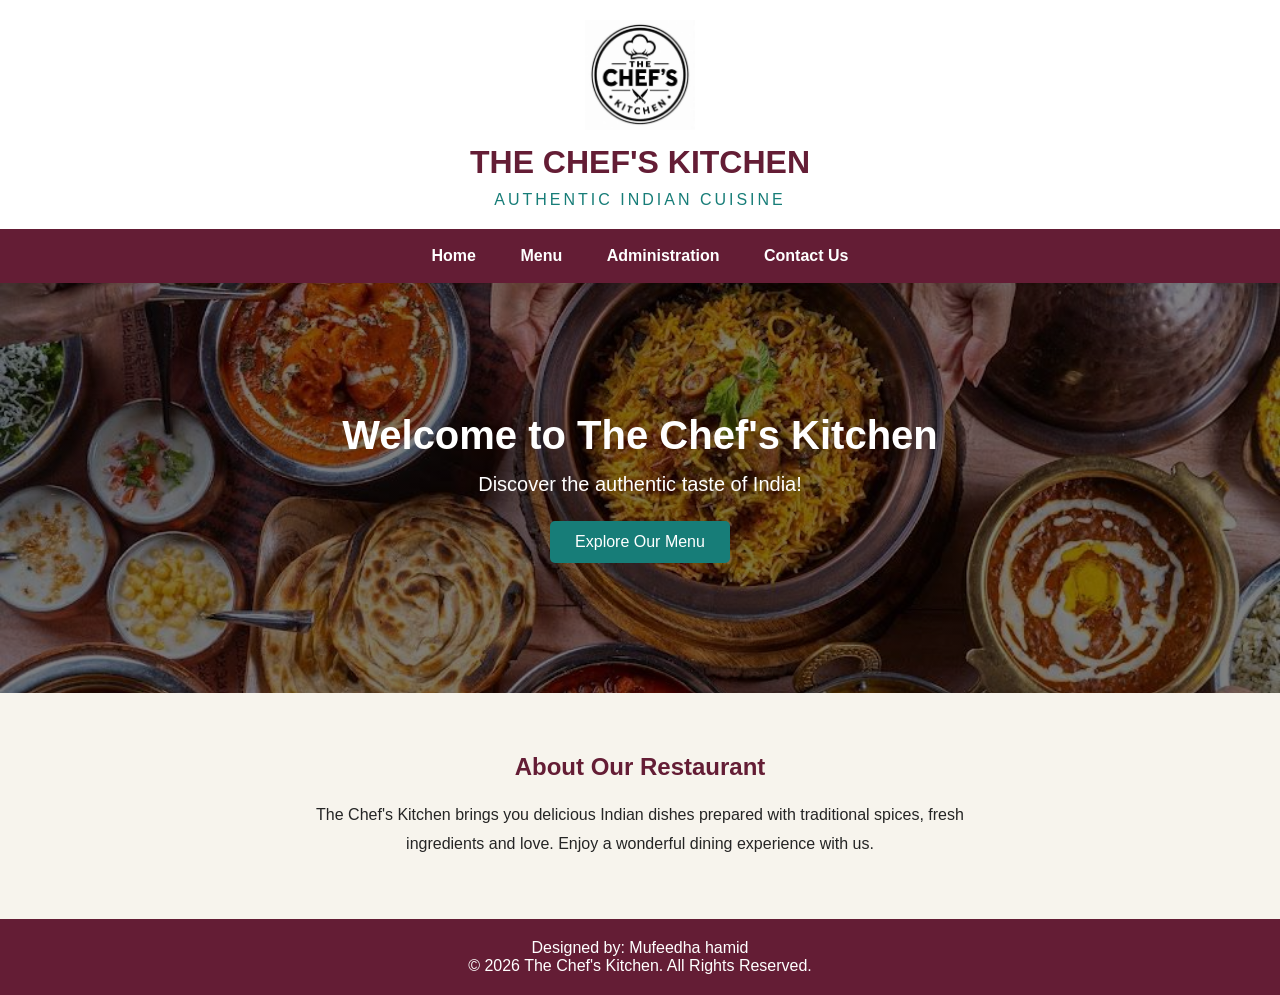
<file: index.html>
<!DOCTYPE html>
<html>
<head>
    <title>The Chef's Kitchen</title>
    <link rel="stylesheet" href="style.css">
</head>

<body>

    <!-- Header -->
    <header>
        <img src="images/logo.png" alt="The Chef's Kitchen Logo">
        <h1>THE CHEF'S KITCHEN</h1>
        <p>AUTHENTIC INDIAN CUISINE</p>
    </header>

    <!-- Navigation -->
    <nav>
        <a href="index.html">Home</a>
        <a href="menu.html">Menu</a>
        <a href="administration.html">Administration</a>
        <a href="contact.html">Contact Us</a>
    </nav>

    <!-- Banner -->
    <section class="hero">
        <h2>Welcome to The Chef's Kitchen</h2>
        <p>Discover the authentic taste of India!</p>
        <a href="menu.html" class="btn">Explore Our Menu</a>
    </section>

    <!-- About -->
    <section class="about">
        <h2>About Our Restaurant</h2>
        <p>
            The Chef's Kitchen brings you delicious
            Indian dishes prepared with traditional
            spices, fresh ingredients and love.
            Enjoy a wonderful dining experience with us.
        </p>
    </section>

    <!-- Footer -->
    <footer>
        <p>Designed by: Mufeedha hamid</p>
        <p>© 2026 The Chef's Kitchen. All Rights Reserved.</p>
    </footer>

</body>
</html>
</file>
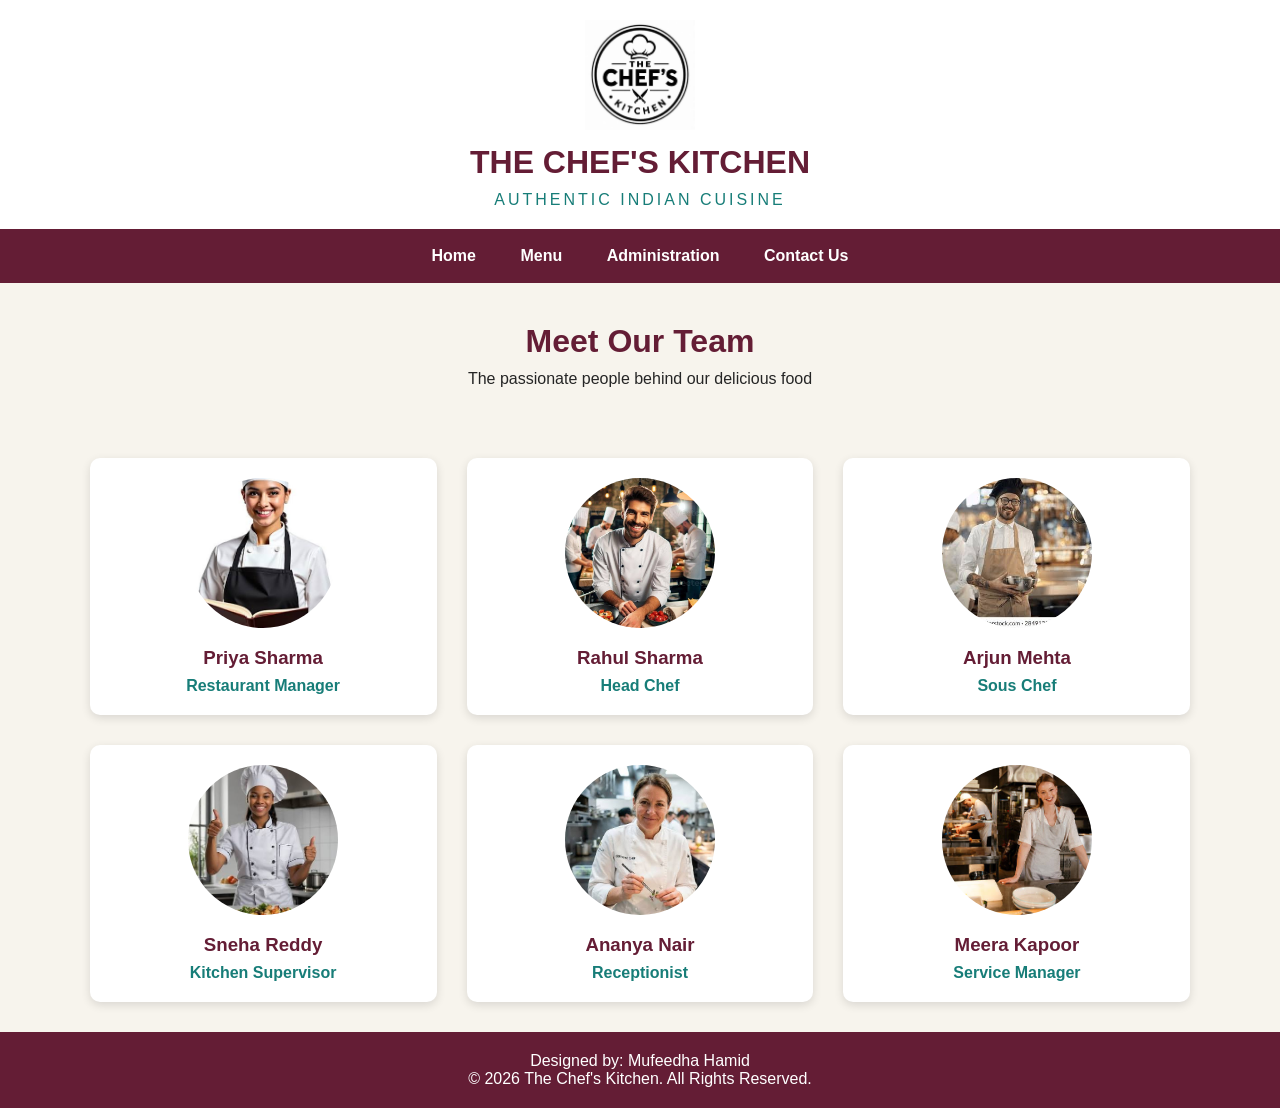
<file: administration.html>
<!DOCTYPE html>
<html>
<head>
    <title>Administration - The Chef's Kitchen</title>
    <link rel="stylesheet" href="style.css">
</head>

<body>

    <header>
        <img src="images/logo.png" alt="Restaurant Logo">
        <h1>THE CHEF'S KITCHEN</h1>
        <p>AUTHENTIC INDIAN CUISINE</p>
    </header>

    <nav>
        <a href="index.html">Home</a>
        <a href="menu.html">Menu</a>
        <a href="administration.html">Administration</a>
        <a href="contact.html">Contact Us</a>
    </nav>

    <section class="menu-heading">
        <h2>Meet Our Team</h2>
        <p>The passionate people behind our delicious food</p>
    </section>

    <section class="team-container">

        <div class="team-card">
            <img src="images/person1.jpg" alt="Priya Sharma">
            <h3>Priya Sharma</h3>
            <p>Restaurant Manager</p>
        </div>

        <div class="team-card">
            <img src="images/person2.jpg" alt="Rahul Sharma">
            <h3>Rahul Sharma</h3>
            <p>Head Chef</p>
        </div>

        <div class="team-card">
            <img src="images/person3.jpg" alt="Arjun Mehta">
            <h3>Arjun Mehta</h3>
            <p>Sous Chef</p>
        </div>

        <div class="team-card">
            <img src="images/person4.jpg" alt="Sneha Reddy">
            <h3>Sneha Reddy</h3>
            <p>Kitchen Supervisor</p>
        </div>

        <div class="team-card">
            <img src="images/person5.jpg" alt="Ananya Nair">
            <h3>Ananya Nair</h3>
            <p>Receptionist</p>
        </div>

        <div class="team-card">
            <img src="images/person6.jpg" alt="Meera Kapoor">
            <h3>Meera Kapoor</h3>
            <p>Service Manager</p>
        </div>

    </section>

    <footer>
        <p>Designed by: Mufeedha Hamid</p>
        <p>© 2026 The Chef's Kitchen. All Rights Reserved.</p>
    </footer>

</body>
</html>
</file>
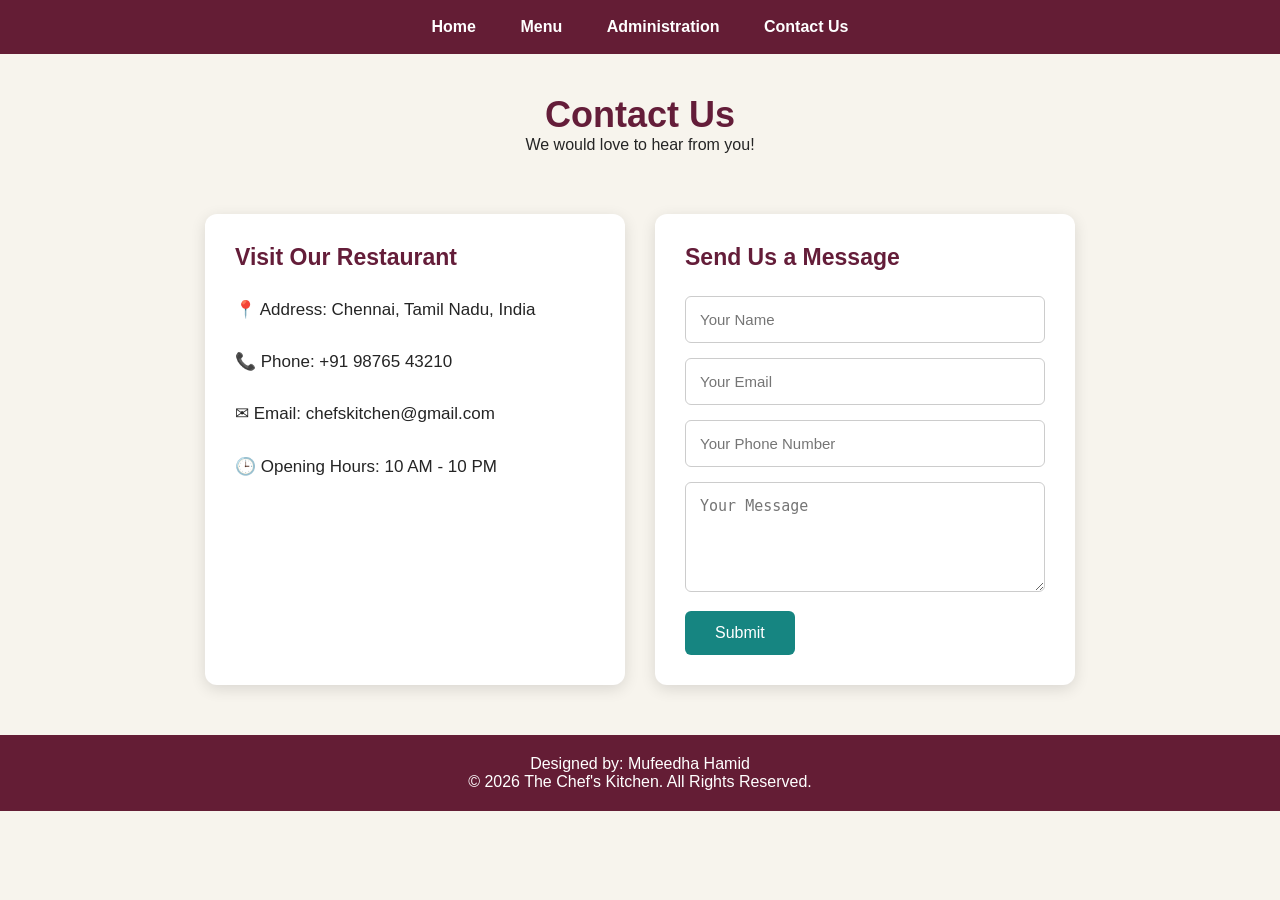
<file: contact.html>
<!DOCTYPE html>
<html>
<head>
    <title>Contact Us - The Chef's Kitchen</title>
    <link rel="stylesheet" href="style.css">

    <style>
        .contact-heading {
            text-align: center;
            padding: 40px 20px;
        }

        .contact-heading h2 {
            color: #641d39;
            font-size: 36px;
        }

        .contact-container {
            display: flex;
            justify-content: center;
            gap: 30px;
            padding: 20px 5% 50px;
            flex-wrap: wrap;
        }

        .contact-box {
            background: white;
            padding: 30px;
            border-radius: 12px;
            width: 420px;
            box-shadow: 0 4px 15px rgba(0,0,0,0.12);
        }

        .contact-box h3 {
            color: #641d39;
            margin-bottom: 25px;
            font-size: 23px;
        }

        .contact-box p {
            font-size: 17px;
            margin-bottom: 25px;
            line-height: 1.6;
        }

        .contact-box input,
        .contact-box textarea {
            width: 100%;
            padding: 14px;
            margin-bottom: 15px;
            border: 1px solid #ccc;
            border-radius: 6px;
            font-size: 15px;
            box-sizing: border-box;
        }

        .contact-box textarea {
            height: 110px;
            resize: vertical;
        }

        .contact-box button {
            background: #168581;
            color: white;
            border: none;
            padding: 13px 30px;
            border-radius: 6px;
            font-size: 16px;
            cursor: pointer;
        }

        .contact-box button:hover {
            background: #641d39;
        }
    </style>
</head>

<body>

    <!-- Navigation -->
    <nav>
        <a href="index.html">Home</a>
        <a href="menu.html">Menu</a>
        <a href="administration.html">Administration</a>
        <a href="contact.html">Contact Us</a>
    </nav>

    <!-- Contact Heading -->
    <section class="contact-heading">
        <h2>Contact Us</h2>
        <p>We would love to hear from you!</p>
    </section>

    <!-- Contact Details and Form -->
    <section class="contact-container">

        <!-- Restaurant Information -->
        <div class="contact-box">
            <h3>Visit Our Restaurant</h3>

            <p>📍 Address: Chennai, Tamil Nadu, India</p>

            <p>📞 Phone: +91 98765 43210</p>

            <p>✉ Email: chefskitchen@gmail.com</p>

            <p>🕒 Opening Hours: 10 AM - 10 PM</p>
        </div>

        <!-- Contact Form -->
        <div class="contact-box">
            <h3>Send Us a Message</h3>

            <form onsubmit="alert('Thank you for contacting The Chef’s Kitchen! Your message has been received in this demo.'); return false;">

                <input type="text"
                       placeholder="Your Name"
                       required>

                <input type="email"
                       placeholder="Your Email"
                       required>

                <input type="tel"
                       placeholder="Your Phone Number"
                       required>

                <textarea placeholder="Your Message"
                          required></textarea>

                <button type="submit">Submit</button>

            </form>
        </div>

    </section>

    <!-- Footer -->
    <footer>
        <p>Designed by: Mufeedha Hamid</p>
        <p>© 2026 The Chef's Kitchen. All Rights Reserved.</p>
    </footer>

</body>
</html>
</file>
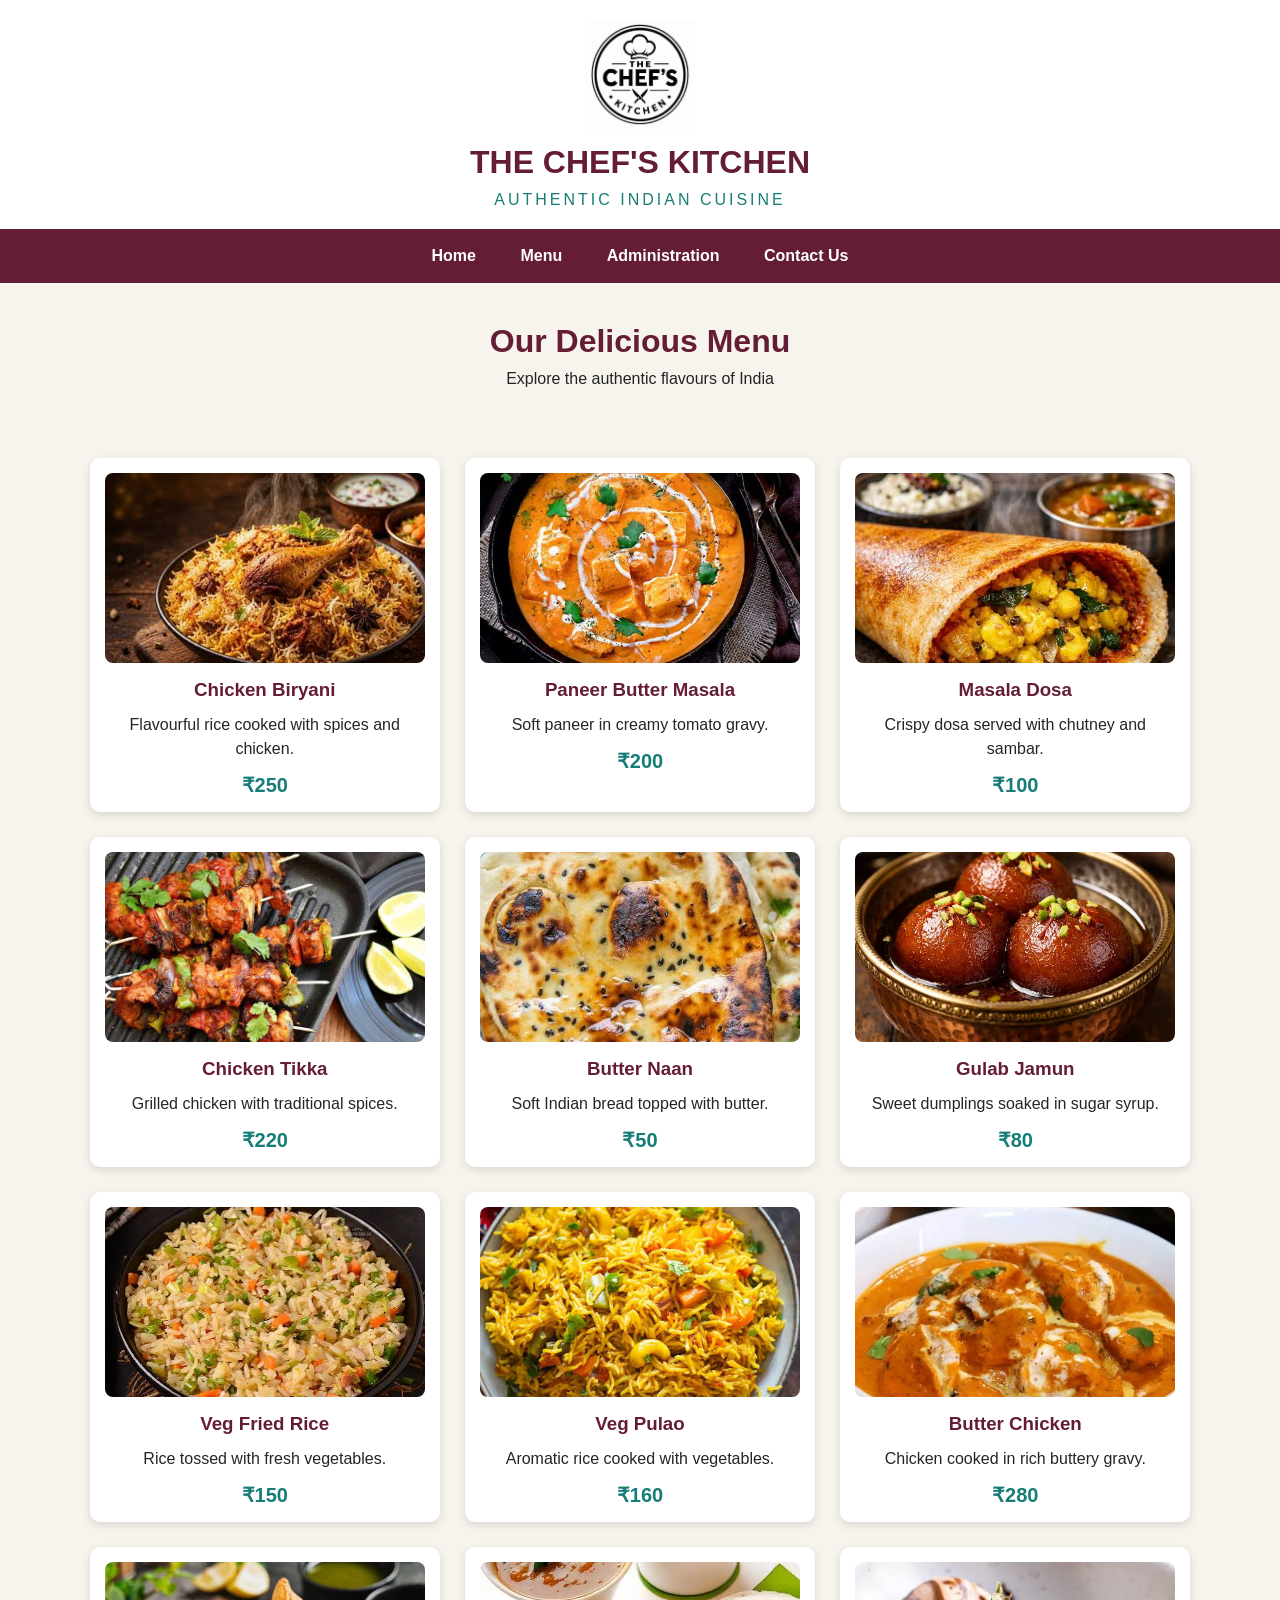
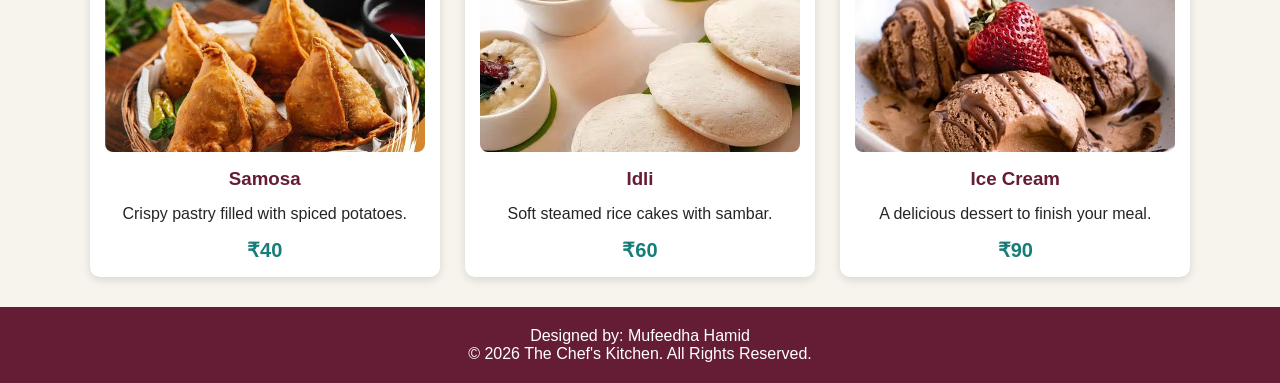
<file: menu.html>
<!DOCTYPE html>
<html>
<head>
    <title>Our Menu - The Chef's Kitchen</title>
    <link rel="stylesheet" href="style.css">
</head>

<body>

<header>
    <img src="images/logo.png" alt="Restaurant Logo">
    <h1>THE CHEF'S KITCHEN</h1>
    <p>AUTHENTIC INDIAN CUISINE</p>
</header>

<nav>
    <a href="index.html">Home</a>
    <a href="menu.html">Menu</a>
    <a href="administration.html">Administration</a>
    <a href="contact.html">Contact Us</a>
</nav>

<section class="menu-heading">
    <h2>Our Delicious Menu</h2>
    <p>Explore the authentic flavours of India</p>
</section>

<section class="menu-container">

    <div class="food-item">
        <img src="images/biryani.jpg" alt="Chicken Biryani">
        <h3>Chicken Biryani</h3>
        <p>Flavourful rice cooked with spices and chicken.</p>
        <h4>₹250</h4>
    </div>

    <div class="food-item">
        <img src="images/paneer.jpg" alt="Paneer Butter Masala">
        <h3>Paneer Butter Masala</h3>
        <p>Soft paneer in creamy tomato gravy.</p>
        <h4>₹200</h4>
    </div>

    <div class="food-item">
        <img src="images/dosa.jpg" alt="Masala Dosa">
        <h3>Masala Dosa</h3>
        <p>Crispy dosa served with chutney and sambar.</p>
        <h4>₹100</h4>
    </div>

    <div class="food-item">
        <img src="images/tikka.jpg" alt="Chicken Tikka">
        <h3>Chicken Tikka</h3>
        <p>Grilled chicken with traditional spices.</p>
        <h4>₹220</h4>
    </div>

    <div class="food-item">
        <img src="images/naan.jpg" alt="Butter Naan">
        <h3>Butter Naan</h3>
        <p>Soft Indian bread topped with butter.</p>
        <h4>₹50</h4>
    </div>

    <div class="food-item">
        <img src="images/gulab.jpg" alt="Gulab Jamun">
        <h3>Gulab Jamun</h3>
        <p>Sweet dumplings soaked in sugar syrup.</p>
        <h4>₹80</h4>
    </div>

    <div class="food-item">
        <img src="images/friedrice.jpg" alt="Veg Fried Rice">
        <h3>Veg Fried Rice</h3>
        <p>Rice tossed with fresh vegetables.</p>
        <h4>₹150</h4>
    </div>

    <div class="food-item">
        <img src="images/pulao.jpg" alt="Veg Pulao">
        <h3>Veg Pulao</h3>
        <p>Aromatic rice cooked with vegetables.</p>
        <h4>₹160</h4>
    </div>

    <div class="food-item">
        <img src="images/butterchicken.jpg" alt="Butter Chicken">
        <h3>Butter Chicken</h3>
        <p>Chicken cooked in rich buttery gravy.</p>
        <h4>₹280</h4>
    </div>

    <div class="food-item">
        <img src="images/samosa.jpg" alt="Samosa">
        <h3>Samosa</h3>
        <p>Crispy pastry filled with spiced potatoes.</p>
        <h4>₹40</h4>
    </div>

    <div class="food-item">
        <img src="images/idli.jpg" alt="Idli">
        <h3>Idli</h3>
        <p>Soft steamed rice cakes with sambar.</p>
        <h4>₹60</h4>
    </div>

    <div class="food-item">
        <img src="images/icecream.jpg" alt="Ice Cream">
        <h3>Ice Cream</h3>
        <p>A delicious dessert to finish your meal.</p>
        <h4>₹90</h4>
    </div>

</section>

<footer>
    <p>Designed by: Mufeedha Hamid</p>
    <p>© 2026 The Chef's Kitchen. All Rights Reserved.</p>
</footer>

</body>
</html>
</file>
<file: style.css>
* {
    margin: 0;
    padding: 0;
    box-sizing: border-box;
}

body {
    font-family: Arial, sans-serif;
    background-color: #F7F4ED;
    color: #252525;
}

header {
    text-align: center;
    padding: 20px;
    background-color: white;
}

header img {
    width: 110px;
    height: 110px;
    object-fit: contain;
}

header h1 {
    color: #641D35;
    margin: 10px;
}

header p {
    color: #177D78;
    letter-spacing: 3px;
}

nav {
    background-color: #641D35;
    padding: 18px;
    text-align: center;
}

nav a {
    color: white;
    text-decoration: none;
    margin: 20px;
    font-weight: bold;
}

nav a:hover {
    color: #D5A65A;
}

.hero {
    background: linear-gradient(
        rgba(0,0,0,0.5),
        rgba(0,0,0,0.5)
    ), url("images/banner.jpg");

    background-size: cover;
    background-position: center;
    text-align: center;
    padding: 130px 20px;
    color: white;
}

.hero h2 {
    font-size: 40px;
    margin-bottom: 15px;
}

.hero p {
    font-size: 20px;
}

.btn {
    display: inline-block;
    margin-top: 25px;
    padding: 12px 25px;
    background-color: #177D78;
    color: white;
    text-decoration: none;
    border-radius: 5px;
}

.about {
    text-align: center;
    padding: 60px 20px;
}

.about h2 {
    color: #641D35;
    margin-bottom: 20px;
}

.about p {
    line-height: 1.8;
    max-width: 700px;
    margin: auto;
}

footer {
    background-color: #641D35;
    color: white;
    text-align: center;
    padding: 20px;
}

.menu-heading {
    text-align: center;
    padding: 40px 20px;
}

.menu-heading h2 {
    color: #641D35;
    font-size: 32px;
    margin-bottom: 10px;
}

.menu-container {
    display: grid;
    grid-template-columns: repeat(3, 1fr);
    gap: 25px;
    padding: 30px 7%;
}

.food-item {
    background-color: white;
    text-align: center;
    padding: 15px;
    border-radius: 10px;
    box-shadow: 0 3px 10px rgba(0,0,0,0.12);
}

.food-item img {
    width: 100%;
    height: 190px;
    object-fit: cover;
    border-radius: 8px;
}

.food-item h3 {
    color: #641D35;
    margin: 12px;
}

.food-item p {
    line-height: 1.5;
}

.food-item h4 {
    color: #177D78;
    margin-top: 12px;
    font-size: 20px;
}

@media (max-width: 700px) {
    .menu-container {
        grid-template-columns: repeat(2, 1fr);
    }
}

.team-container {
    display: grid;
    grid-template-columns: repeat(3, 1fr);
    gap: 30px;
    padding: 30px 7%;
}

.team-card {
    background-color: white;
    text-align: center;
    padding: 20px;
    border-radius: 10px;
    box-shadow: 0 3px 10px rgba(0,0,0,0.12);
}

.team-card img {
    width: 150px;
    height: 150px;
    object-fit: cover;
    border-radius: 50%;
}

.team-card h3 {
    color: #641D35;
    margin: 15px 0 8px;
}

.team-card p {
    color: #177D78;
    font-weight: bold;
}

@media (max-width: 700px) {
    .team-container {
        grid-template-columns: repeat(2, 1fr);
    }
}

.contact-container {
    display: grid;
    grid-template-columns: 1fr 1fr;
    gap: 30px;
    padding: 40px 8%;
}

.contact-info,
.contact-form {
    background-color: white;
    padding: 30px;
    border-radius: 10px;
    box-shadow: 0 3px 10px rgba(0,0,0,0.12);
}

.contact-info h3,
.contact-form h3 {
    color: #641D35;
    margin-bottom: 20px;
}

.contact-info p {
    margin: 20px 0;
    line-height: 1.5;
}

.contact-form input,
.contact-form textarea {
    width: 100%;
    padding: 12px;
    margin-bottom: 15px;
    border: 1px solid #ccc;
    border-radius: 5px;
    font-family: Arial;
}

.contact-form button {
    background-color: #177D78;
    color: white;
    padding: 12px 25px;
    border: none;
    border-radius: 5px;
    cursor: pointer;
}

.contact-form button:hover {
    background-color: #641D35;
}

@media (max-width: 700px) {
    .contact-container {
        grid-template-columns: 1fr;
    }
}
</file>
